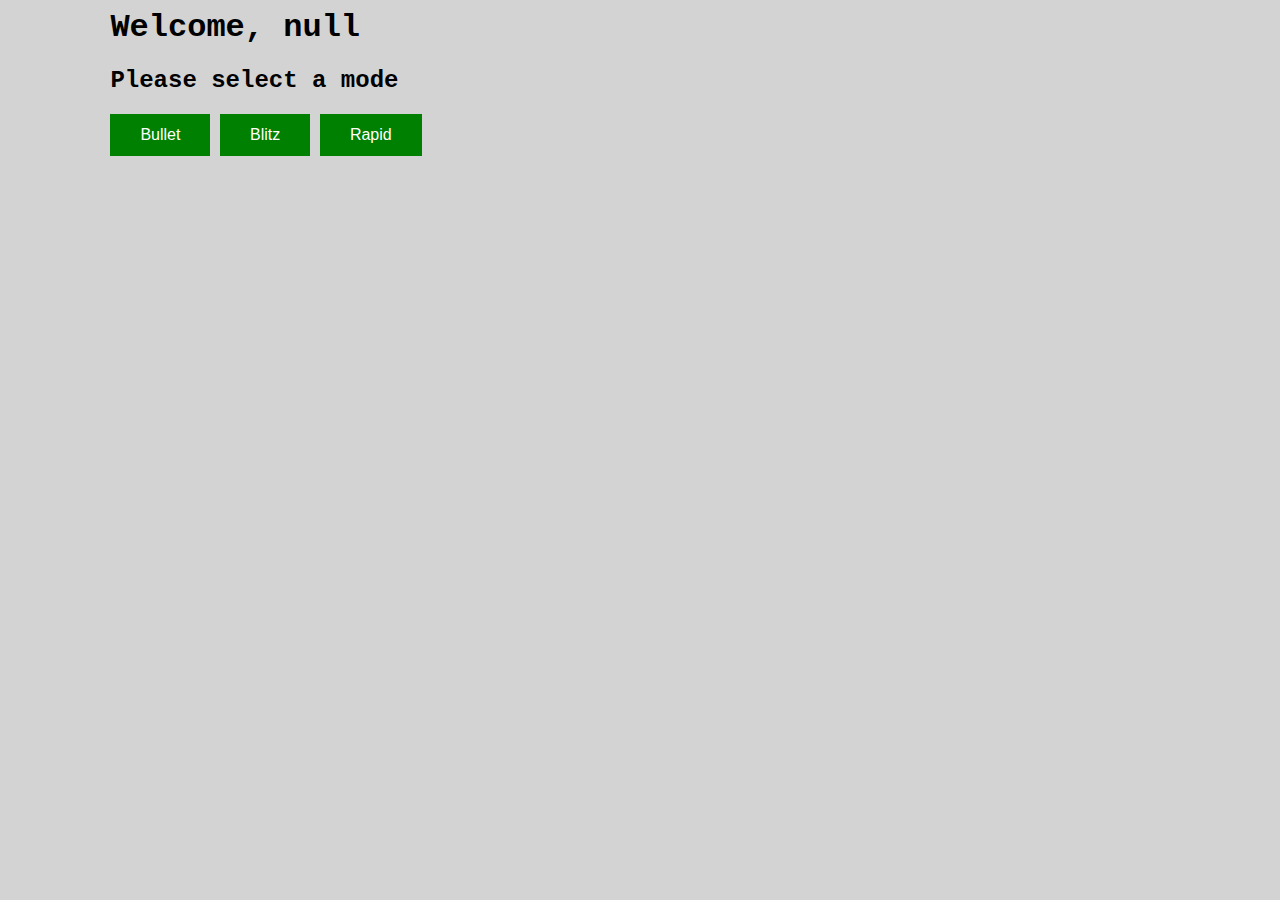
<file: root/menu.html>
<!DOCTYPE html>
<html lang="en">
	<head>
		<meta charset="UTF-8" />
		<meta name="viewport" content="width=device-width, initial-scale=1.0" />
		<script src="https://ajax.googleapis.com/ajax/libs/jquery/3.5.1/jquery.min.js"></script>
		<link rel="stylesheet" href="./css/site.css" />

		<title>Document</title>
	</head>
	<body>
		<div class="container">
			<h1 id="welcomeTag">Welcome,</h1>
			<h2>Please select a mode</h2>

			<input
				type="button"
				value="Bullet"
				onclick="selectMode(this.value);"
			/>
			<input
				type="button"
				value="Blitz"
				onclick="selectMode(this.value);"
			/>
			<input
				type="button"
				value="Rapid"
				onclick="selectMode(this.value);"
			/>
		</div>
	</body>

	<script>
		$("#welcomeTag").append(" " + localStorage.getItem("username"));
		function selectMode(e) {
			socket.send(e);
			window.location.replace("game.html");
		}

		const socket = new WebSocket("ws://localhost:4000");

		socket.addEventListener("open", function (event) {
			console.log("Connected to server");
		});
		socket.addEventListener("close", function (event) {
			console.log("Disconnected from server");
		});
		socket.addEventListener("message", function (event) {
            ob = JSON.parse(event.data);
            localStorage.setItem("player_id", ob.id[0])
            localStorage.setItem("game_id", ob.id[1])
		});
		setTimeout(function () {
			socket.send(localStorage.getItem("username"));
		}, 1000);
	</script>
</html>
</file>
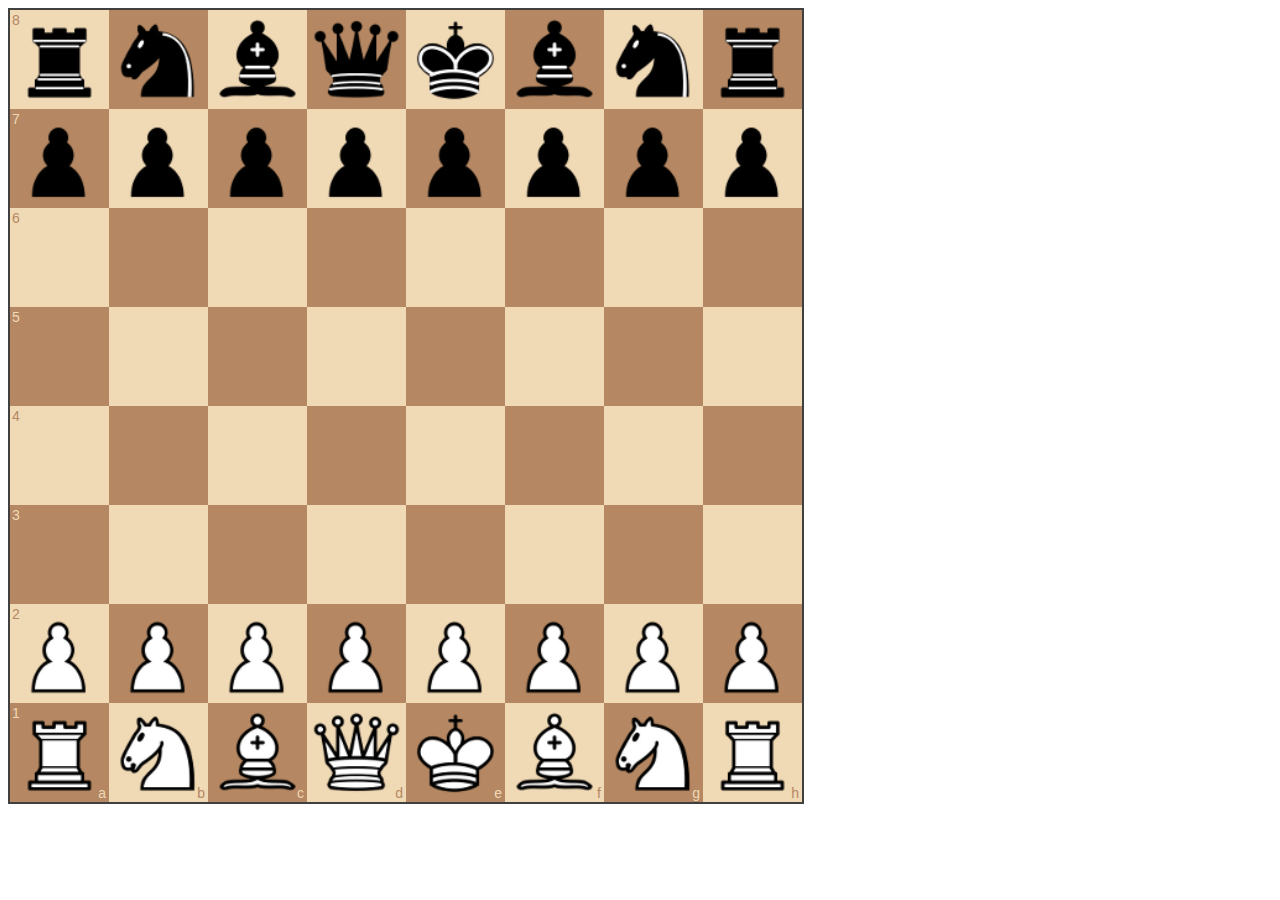
<file: socket-tests/client.html>
<!DOCTYPE html>
<html lang="en">
	<head>
		<meta charset="UTF-8" />
		<meta name="viewport" content="width=device-width, initial-scale=1.0" />
		<script src="https://ajax.googleapis.com/ajax/libs/jquery/3.4.1/jquery.min.js"></script>
		<script src="js/chessboard-1.0.0.min.js"></script>
		<script src="js/chessboard-1.0.0.js"></script>
		<link rel="stylesheet" href="css/chessboard-1.0.0.min.css" />
		<link rel="stylesheet" href="css\chessboard-1.0.0.css" />
		<title>Socket Thing1</title>
	</head>
	<body>
		<div id="board1" style="width: 800px"></div>
		<script>
			var board = Chessboard("board1", {
				draggable: true,
				position: "start",
				onChange: onChange,
				onDragMove: onDragMove,
			});

			function onChange(oldPos, newPos) {
				l = JSON.stringify(newPos);
				socket.send(l);
			}

			function onDragMove(
				newLocation,
				oldLocation,
				source,
				piece,
				position,
				orientation
			) {
				console.log(newLocation, piece, source);
			}

			// Create WebSocket connection.
			const socket = new WebSocket("ws://localhost:5555");

			// Connection opened
			socket.addEventListener("open", function (event) {
				console.log("Connected to the WS Server!");
			});

			// Connection closed
			socket.addEventListener("close", function (event) {
				console.log("Disconnected from the WS Server!");
			});

			// Listen for messages
			socket.addEventListener("message", function (event) {
				console.log("Message from server ", event.data);
			});
		</script>
	</body>
</html>
</file>
<file: root/css/site.css>
body {
	font-family: "Courier New", Courier, monospace;
	font-size: 30;
	background-color: lightgrey;
}

input[type="button"] {
	background-color: green; /* Green */
	border: none;
	color: white;
	padding: 12px 30px;
	text-align: center;
	text-decoration: none;
	display: inline-block;
	font-size: 16px;
}

input[type="text"] {
	width: 20%;
	padding: 12px 20px;
	margin: 8px 0;
	box-sizing: border-box;
}

.container {
	padding-left: 8%;
	padding-top: 10%;
	width: 34%;
	align-self: center;
	margin: 0px;
	position: absolute;
}

#logo {
	padding-left: 40%;
	display: inline;
	position: relative;
}

#logo img {
	height: 50%;
	width: 50%;
}
</file>
<file: socket-tests/css/chessboard-1.0.0.min.css>
/*! chessboard.js v1.0.0 | (c) 2019 Chris Oakman | MIT License chessboardjs.com/license */
.clearfix-7da63{clear:both}.board-b72b1{border:2px solid #404040;box-sizing:content-box}.square-55d63{float:left;position:relative;-webkit-touch-callout:none;-webkit-user-select:none;-khtml-user-select:none;-moz-user-select:none;-ms-user-select:none;user-select:none}.white-1e1d7{background-color:#f0d9b5;color:#b58863}.black-3c85d{background-color:#b58863;color:#f0d9b5}.highlight1-32417,.highlight2-9c5d2{box-shadow:inset 0 0 3px 3px #ff0}.notation-322f9{cursor:default;font-family:"Helvetica Neue",Helvetica,Arial,sans-serif;font-size:14px;position:absolute}.alpha-d2270{bottom:1px;right:3px}.numeric-fc462{top:2px;left:2px}
</file>
